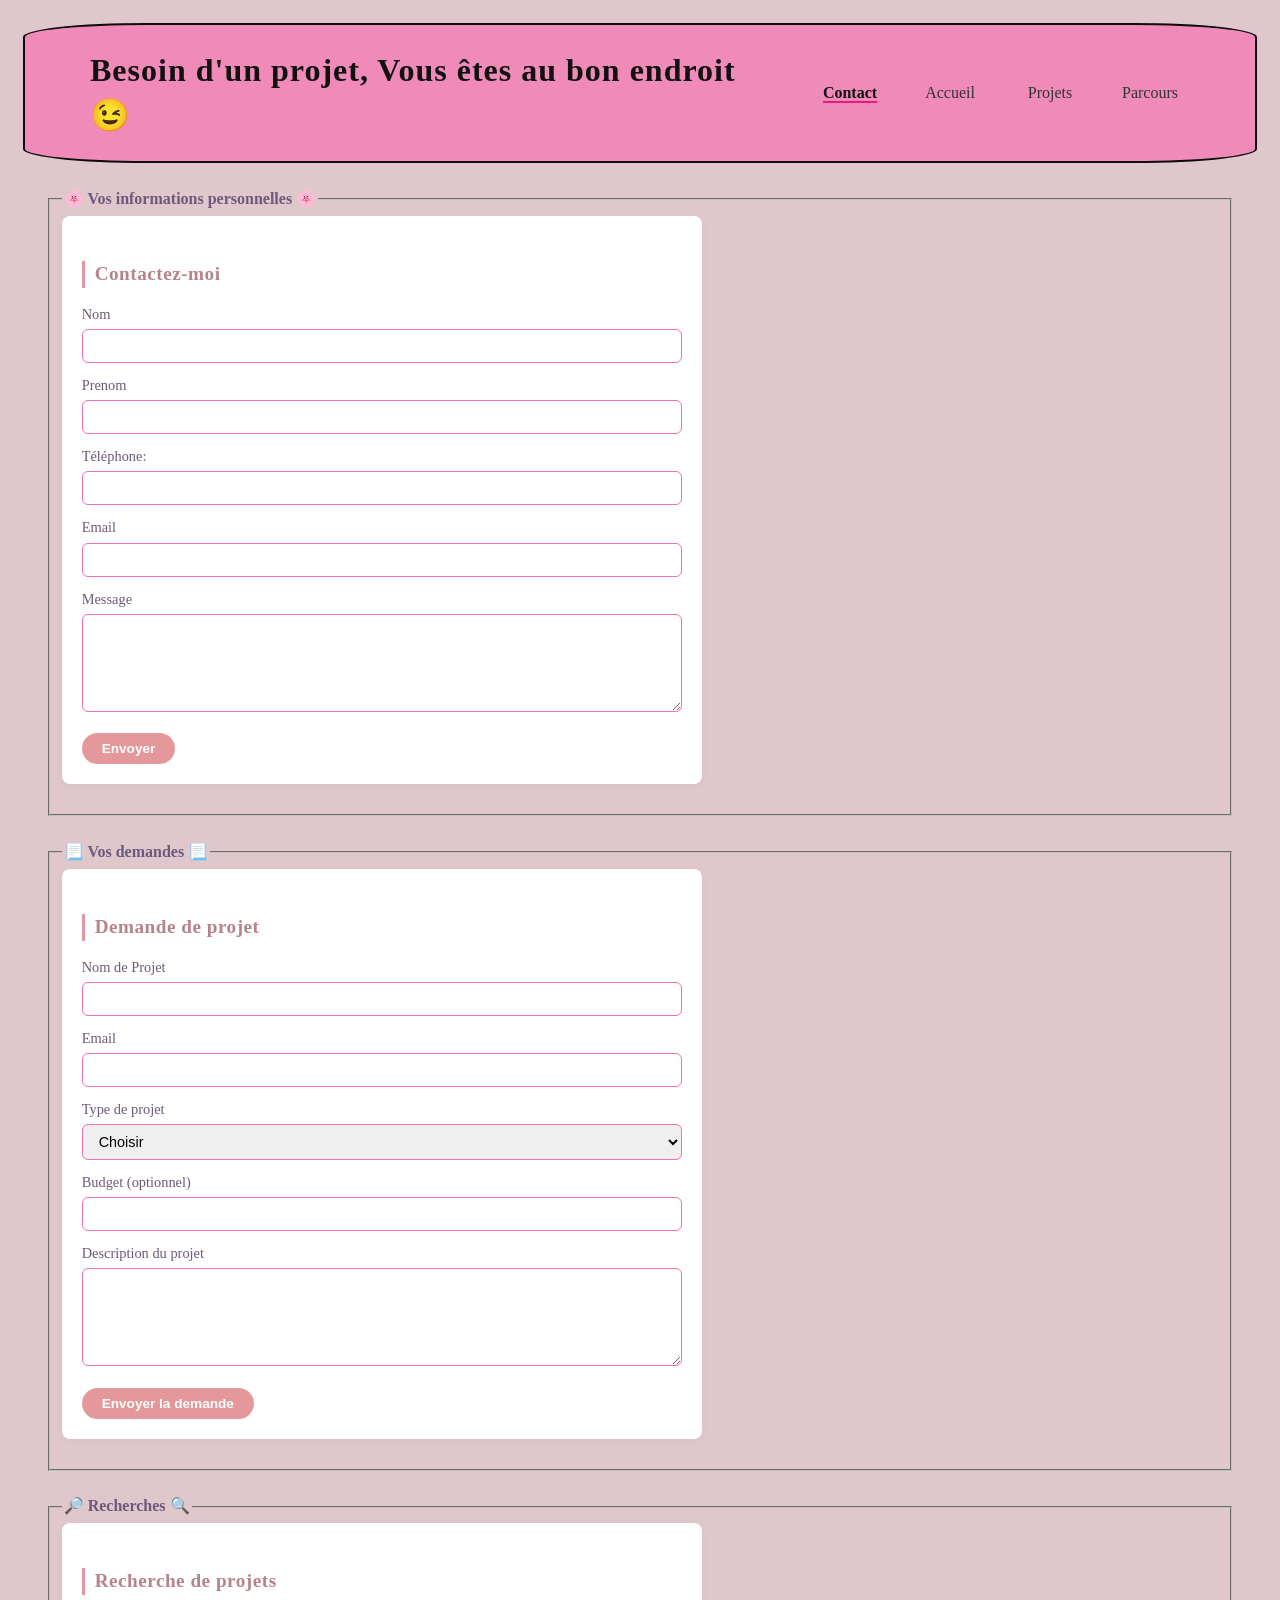
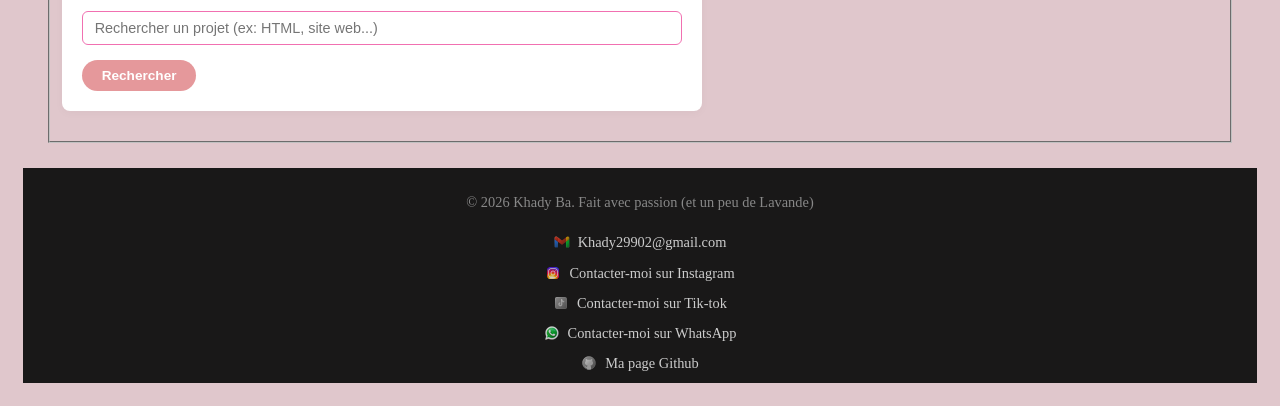
<file: contact.html>
<!DOCTYPE html>
<html lang="fr">
<head>
    <meta charset="UTF-8">
    <meta name="viewport" content="width=device-width, initial-scale=1.0">
    <link rel="stylesheet" href="css/contact.css">
    <link rel="shortcut icon" href="images/icons8-moleskine-16.png" type="image/x-icon">
    <title>Contacts</title>
</head>

<body>
<header>
    <div class="container">
       <h1 class="title"> Besoin d'un projet, Vous êtes au bon endroit😉 </h1>
       <nav>
          <ul>
             <li><a href="contact.html" class="active">Contact</a></li>
              <li><a href="index.html">Accueil</a></li>
              <li><a href="projets.html">Projets</a></li>
              <li><a href="parcours.html"> Parcours</a></li>
          </ul>
       </nav>
     </div>
</header>

     <fieldset>
        <legend><strong>🌸 Vos informations personnelles 🌸</strong></legend>
    <form>
  <h2>Contactez-moi</h2>

  <label for="nom">Nom</label>
  <input type="text" id="nom" name="nom" required>

   <label for="prenom">Prenom</label>
  <input type="text" id="Prenom" name="Prenom" required>

   <label>Téléphone:</label>
    <input type="tel" name="tel">

  <label for="email">Email</label>
  <input type="email" id="email" name="email" required>

  <label for="message">Message</label>
  <textarea id="message" name="message" rows="5" required></textarea>

  <button type="submit">Envoyer</button>
  </fieldset>
</form>

<fieldset>  
    <legend> <strong> 📃 Vos demandes 📃 </strong></legend>
<form>
  <h2>Demande de projet</h2>

  <label for="nom-projet">Nom de Projet</label>
  <input type="text" id="nom-projet" required>

  <label for="email-projet">Email</label>
  <input type="email" id="email-projet" required>

  <label for="type">Type de projet</label>
  <select id="type" required>
    <option value="">Choisir</option>
    <option>Site vitrine</option>
    <option>Application web</option>
    <option>Portfolio</option>
  </select>

  <label for="budget">Budget (optionnel)</label>
  <input type="number" id="budget">

  <label for="description">Description du projet</label>
  <textarea id="description" rows="5" required></textarea>

  <button type="submit">Envoyer la demande</button>
  </fieldset>
</form>

<fieldset> 
        <legend> <strong>  🔎 Recherches 🔍 </strong></legend>
<form>
    <h2>Recherche de projets</h2>
  <input 
    type="text" 
    placeholder="Rechercher un projet (ex: HTML, site web...)" 
    name="search"
  >
  <button type="submit">Rechercher</button>
  </fieldset>
</form>

<footer>
    <div class="container">
        <p>&copy; 2026 Khady Ba. Fait avec passion (et un peu de Lavande)</p>
        
        <ul class="footer-links">
            <li>
                <a href="mailto:Khady29902@gmail.com">
                    <img src="images/icons8-gmail-liquid-glass-color-16.png" alt="icon-gmail">
                    Khady29902@gmail.com
                </a>
            </li>
            <li>
                <a href="https://instagram.com/khady_ba_poulo" target="_blank">
                    <img src="images/icons8-instagram-color-16.png" alt="icon-insta">
                    Contacter-moi sur Instagram
                </a>
            </li>
            <li>
                <a href="https://tiktok.com/@khadyba1198" target="_blank">
                    <img src="images/icons8-tiktok-liquid-glass-16.png" alt="icon-tiktok">
                    Contacter-moi sur Tik-tok
                </a>
            </li>
            <li>
                <a href="https://wa.me/221703335243" target="_blank">
                    <img src="images/icons8-whatsapp-logo-16.png" alt="icon-whatsapp">
                    Contacter-moi sur WhatsApp
                </a>
            </li>
            <li>
                <a href="https://github.com/khady29902-cyber/Khady-Ba" target="_blank">
                    <img src="images/icons8-github-liquid-glass-16.png" alt="icon-github">
                    Ma page Github
                </a>
            </li>
        </ul>
    </div>
</footer>

</body>

</html>
</file>
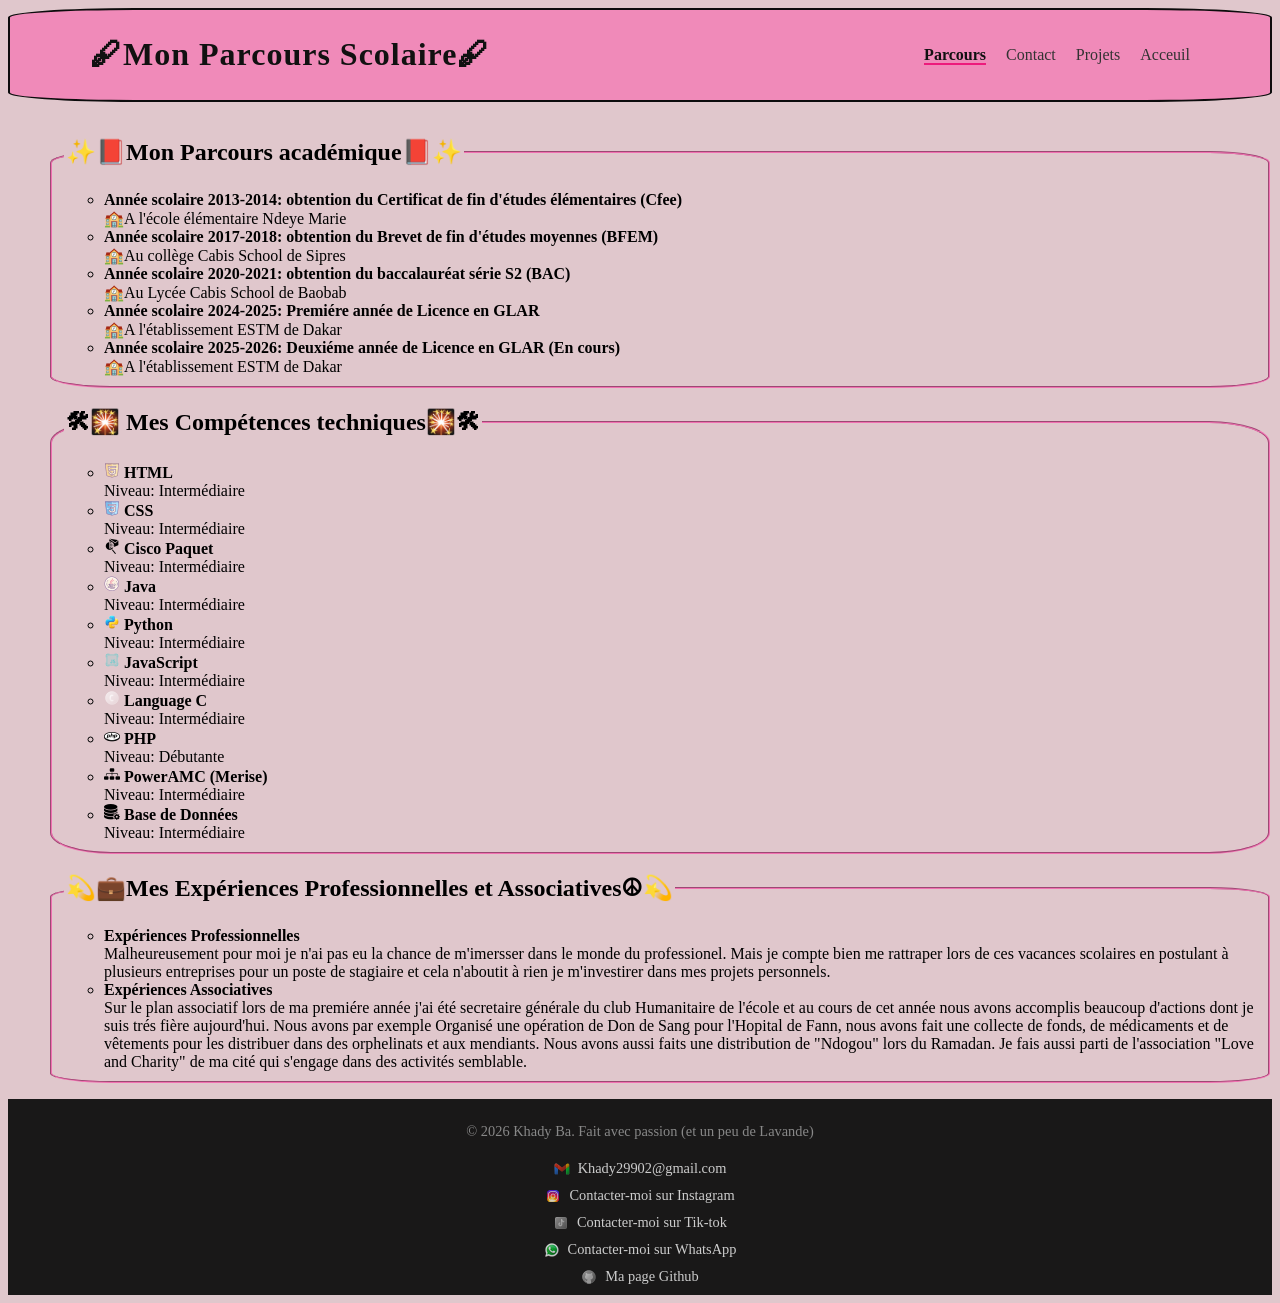
<file: parcours.html>
<!DOCTYPE html>
<html lang="fr">

<head>
    <meta charset="UTF-8">
    <meta name="viewport" content="width=device-width, initial-scale=1.0">
    <title>Mon parcours</title>
    <link rel="stylesheet" href="css/parcours.css">
    <link rel="shortcut icon" href="images/icons8-moleskine-16.png" type="image/x-icon">
</head>

<body>
    <header>
         <div class="container">
            <h1 class="title">🖋Mon Parcours Scolaire🖋</h1>
        <nav>
            <ul>
                <li><a href="parcours.html" class="active">Parcours</a></li>
                <li><a href="contact.html" >Contact</a></li>
                <li><a href="projets.html">Projets</a></li>
                <li><a href="index.html" >Acceuil</a></li>
            </ul>
        </nav>
        </div>
    </header>
    <main>
        <ol>
            <fieldset> 
                <Legend><h2>✨📕Mon Parcours académique📕✨</h2></Legend>
            <ul>
                <li><strong>Année scolaire 2013-2014: obtention du Certificat de fin d'études élémentaires
                        (Cfee)</strong><br>
                    🏫A l'école élémentaire Ndeye Marie
                </li>
                <li><strong>Année scolaire 2017-2018: obtention du Brevet de fin d'études moyennes (BFEM)</strong><br>
                    🏫Au collège Cabis School de Sipres
                </li>
                <li> <strong> Année scolaire 2020-2021: obtention du baccalauréat série S2 (BAC)</strong><br>
                    🏫Au Lycée Cabis School de Baobab
                </li>
                 <li> <strong> Année scolaire 2024-2025: Premiére année de Licence en GLAR</strong><br>
                    🏫A l'établissement ESTM de Dakar
                </li>
                 <li> <strong> Année scolaire 2025-2026: Deuxiéme année de Licence en GLAR (En cours)</strong><br>
                    🏫A l'établissement ESTM de Dakar
                </li>
            </ul>
             </fieldset>
            
            
            <fieldset> 
                <Legend> <h2>🛠🎇 Mes Compétences techniques🎇🛠</h2></Legend>
            <ul>
                <li> <img src= "images/icon-html-16.png" alt="icon html">    <strong>HTML</strong><br>
                    Niveau: Intermédiaire
                </li>
                <li> <img src= "images/icon-css-16.png" alt="icon css">   <strong>CSS</strong><br>
                    Niveau: Intermédiaire
                </li>
                <li> <img src="images/cisco.png" alt="icon cisco">    <strong>Cisco Paquet</strong><br>
                    Niveau: Intermédiaire
                </li>
                 <li> <img src="images/icons8-java-16.png" alt="icon java">   <strong>Java</strong><br>
                    Niveau: Intermédiaire
                </li>
                 <li> <img src="images/icons8-python-16.png" alt="icon python">   <strong>Python</strong><br>
                    Niveau: Intermédiaire
                </li>
                 <li> <img src="images/icons8-javascript-16.png" alt="icon JS">   <strong>JavaScript</strong><br>
                    Niveau: Intermédiaire
                </li>
                <li> <img src="images/icons8-circled-c-16.png" alt="icon langage c">   <strong>Language C</strong><br>
                    Niveau: Intermédiaire
                </li>
                <li> <img src="images/icons8-php-logo-16.png"  alt="icon php">   <strong>PHP</strong><br>
                    Niveau: Débutante
                </li>
                <li> <img src="images/icons8-hierarchy-16.png" alt="icon merise">   <strong>PowerAMC (Merise)</strong><br>
                    Niveau: Intermédiaire
                </li>
                <li> <img src="images/icons8-database-administrator-16.png" alt="icon BDD">   <strong>Base de Données</strong><br>
                    Niveau: Intermédiaire
                </li>
               
            </ul>
            </fieldset>
           
            <fieldset> 
                <Legend><h2>💫💼Mes Expériences Professionnelles et Associatives☮💫</h2></Legend>
            <ul>
                <li><strong>Expériences Professionnelles</strong><br>
                   Malheureusement pour moi je n'ai pas eu la chance de m'imersser dans le monde du professionel.      
                   Mais je compte bien me rattraper lors de ces vacances scolaires en postulant à plusieurs entreprises
                   pour un poste de stagiaire et cela n'aboutit à rien je m'investirer dans mes projets personnels.
                <li><strong>Expériences Associatives</strong><br>
                   Sur le plan associatif lors de ma premiére année j'ai été secretaire générale du club Humanitaire de l'école
                   et au cours de cet année nous avons accomplis beaucoup d'actions dont je suis trés fière aujourd'hui.
                   Nous avons par exemple Organisé une opération de Don de Sang pour l'Hopital de Fann, nous avons fait une collecte de fonds,
                   de médicaments et de vêtements pour les distribuer dans des orphelinats et aux mendiants.
                   Nous avons aussi faits une distribution de "Ndogou" lors du Ramadan.
                   Je fais aussi parti de l'association "Love and Charity" de ma cité qui s'engage dans des activités semblable.

                   
                </li>
               
            </ul>
            </fieldset>
           
            
        </ol>
    </main>
    <footer>
    <div class="container">
        <p>&copy; 2026 Khady Ba. Fait avec passion (et un peu de Lavande)</p>
        
        <ul class="footer-links">
            <li>
                <a href="mailto:Khady29902@gmail.com">
                    <img src="images/icons8-gmail-liquid-glass-color-16.png" alt="icon-gmail">
                    Khady29902@gmail.com
                </a>
            </li>
            <li>
                <a href="https://instagram.com/khady_ba_poulo" target="_blank">
                    <img src="images/icons8-instagram-color-16.png" alt="icon-insta">
                    Contacter-moi sur Instagram
                </a>
            </li>
            <li>
                <a href="https://tiktok.com/@khadyba1198" target="_blank">
                    <img src="images/icons8-tiktok-liquid-glass-16.png" alt="icon-tiktok">
                    Contacter-moi sur Tik-tok
                </a>
            </li>
            <li>
                <a href="https://wa.me/221703335243" target="_blank">
                    <img src="images/icons8-whatsapp-logo-16.png" alt="icon-whatsapp">
                    Contacter-moi sur WhatsApp
                </a>
            </li>
            <li>
                <a href="https://github.com/khady29902-cyber/Khady-Ba" target="_blank">
                    <img src="images/icons8-github-liquid-glass-16.png" alt="icon-github">
                    Ma page Github
                </a>
            </li>
        </ul>
    </div>
</footer>

    </footer>



</body>

</html>
</file>
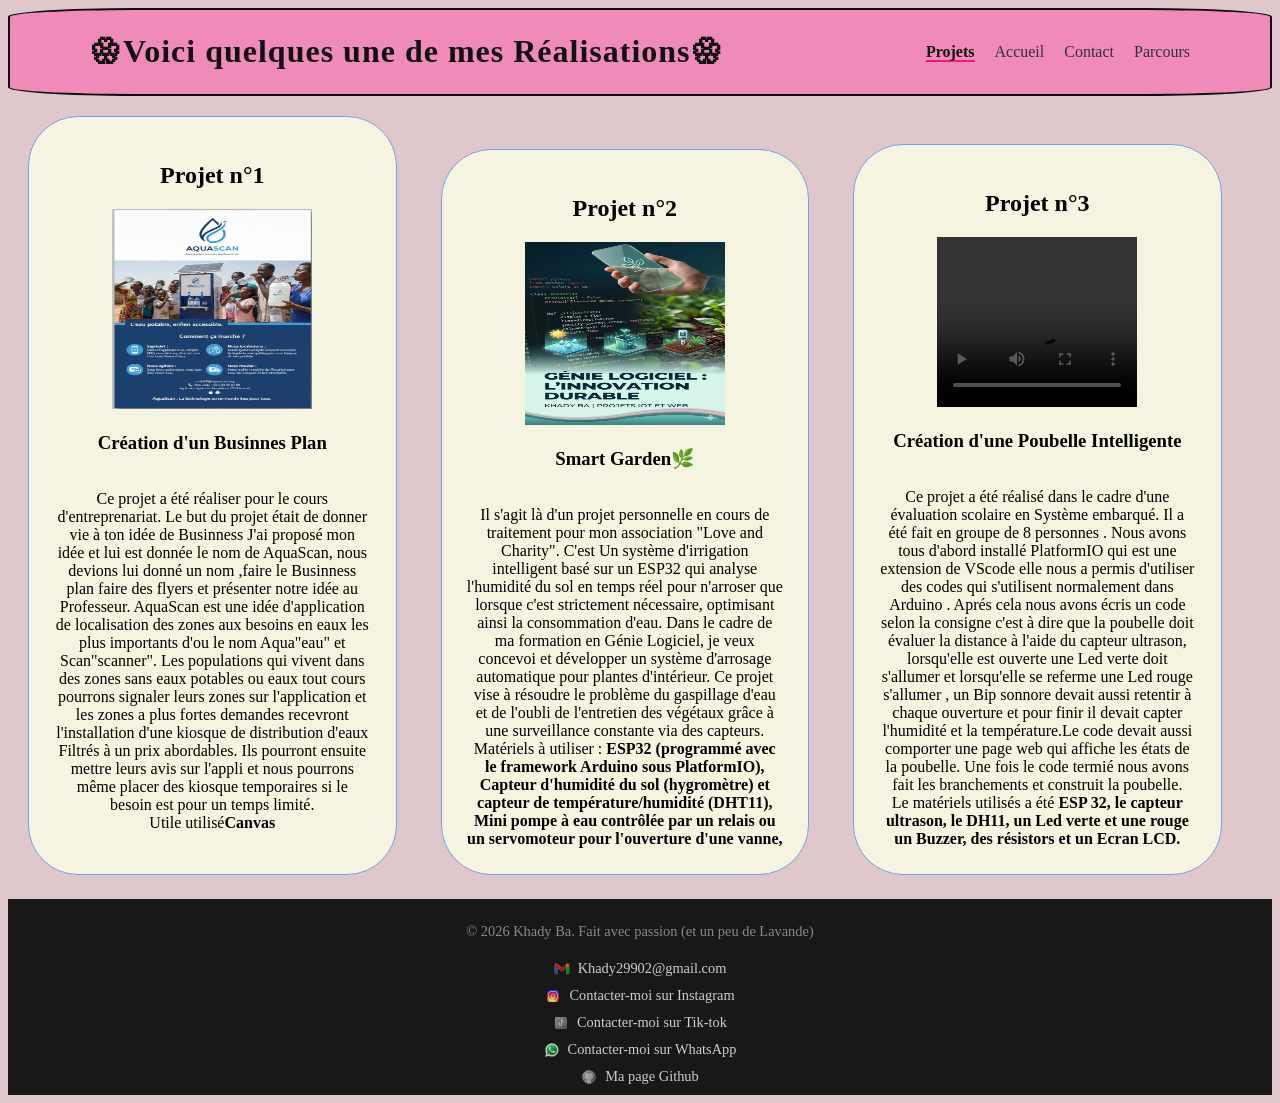
<file: projets.html>
<!DOCTYPE html>
<html lang="fr">

<head>
    <meta charset="UTF-8">
    <meta name="viewport" content="width=device-width, initial-scale=1.0">
    <title>Projet</title>
    <link rel="stylesheet" href="css/projets.css">
    <link rel="shortcut icon" href="images/icons8-moleskine-16.png" type="image/x-icon">
</head>

<body>
   <header>
    <div class="container">
       <h1 class="title"> 🏵Voici quelques une de mes Réalisations🏵 </h1>
       <nav>
          <ul>
             <li><a href="projets.html" class="active">Projets</a></li>
              <li><a href="index.html">Accueil</a></li>
              <li><a href="contact.html">Contact</a></li>
              <li><a href="parcours.html"> Parcours</a></li>
          </ul>
       </nav>
     </div>
</header>
    <main>
        <div class="projet">
                <div class="element">
                    <h2>Projet n°1</h2>
                    <a href="images/flyer aquascan.jpeg">
                    <img src="images/flyer aquascan.jpeg" alt="" width="200" height="200">
                    </a>
                    <p>
                    <h3>Création d'un Businnes Plan</h3><br>
                    Ce projet a été réaliser pour le cours d'entreprenariat. Le but du projet était de donner vie à ton idée de Businness
                    J'ai proposé mon idée et lui est donnée le nom de AquaScan, nous devions lui donné un nom ,faire le Businness plan
                    faire des flyers et présenter notre idée au Professeur.
                    AquaScan est une idée d'application de localisation des zones aux besoins en eaux les plus importants
                    d'ou le nom Aqua"eau" et Scan"scanner". Les populations qui vivent dans des zones sans eaux potables ou eaux
                    tout cours pourrons signaler leurs zones sur l'application et les zones a plus fortes demandes recevront l'installation
                    d'une kiosque de distribution d'eaux Filtrés à un prix abordables. Ils pourront ensuite mettre leurs avis sur 
                    l'appli et nous pourrons même placer des kiosque temporaires si le besoin est pour un temps limité. <br>
                     Utile utilisé<strong>Canvas</strong>

                    </p>
                </div>
                <div class=" element">
                    <h2>Projet n°2</h2>
                    <a href="images/smart garden.jpeg">
                    <img src="images/smart garden.jpeg" alt="" width="200" height="183">
                    </a>
                    <h3>Smart Garden🌿</h3><br>
                    Il s'agit là d'un projet personnelle en cours de traitement pour mon association "Love and Charity".
                    C'est Un système d'irrigation intelligent basé sur un ESP32 qui analyse l'humidité du sol en temps 
                    réel pour n'arroser que lorsque c'est strictement nécessaire, optimisant ainsi la consommation d'eau.
                    Dans le cadre de ma formation en Génie Logiciel, je veux concevoi et développer un système d'arrosage 
                    automatique pour plantes d'intérieur. Ce projet vise à résoudre le problème du gaspillage d'eau et de 
                    l'oubli de l'entretien des végétaux grâce à une surveillance constante via des capteurs. <br>
                    Matériels à utiliser :
                     <strong>ESP32 (programmé avec le framework Arduino sous PlatformIO), Capteur d'humidité du sol (hygromètre)
                     et capteur de température/humidité (DHT11), Mini pompe à eau contrôlée par un relais ou un servomoteur pour
                      l'ouverture d'une vanne, </strong>

                </div>
                <div class="element">
                    <h2>Projet n°3</h2>
                    <video src="videos/poubelle intelligente.mp4" width="200" height="170" controls></video>
                    <h3>Création d'une Poubelle Intelligente</h3><br>
                    Ce projet a été réalisé dans le cadre d'une évaluation scolaire en Système embarqué. Il a 
                    été fait en groupe de 8 personnes . Nous avons tous d'abord installé PlatformIO qui est une extension de VScode
                    elle nous a permis d'utiliser des codes qui s'utilisent normalement dans Arduino . Aprés cela nous avons écris un code 
                    selon la consigne c'est à dire que la poubelle doit évaluer la distance à l'aide du capteur ultrason,
                    lorsqu'elle est ouverte une Led verte doit s'allumer et lorsqu'elle se referme une Led rouge s'allumer
                    , un Bip sonnore devait aussi retentir à chaque ouverture et pour finir il devait capter l'humidité et la 
                    température.Le code devait aussi comporter une page web qui affiche les états de la poubelle. Une 
                    fois le code termié nous avons fait les branchements et construit la poubelle. <br>
                    Le matériels utilisés a été <strong>ESP 32, le capteur ultrason, le DH11, un Led verte et une rouge 
                    un Buzzer, des résistors et un Ecran LCD.
                    </strong>
                </div>
        </div>
    </main>
    <footer>
    <div class="container">
        <p>&copy; 2026 Khady Ba. Fait avec passion (et un peu de Lavande)</p>
        
        <ul class="footer-links">
            <li>
                <a href="mailto:Khady29902@gmail.com">
                    <img src="images/icons8-gmail-liquid-glass-color-16.png" alt="icon-gmail">
                    Khady29902@gmail.com
                </a>
            </li>
            <li>
                <a href="https://instagram.com/khady_ba_poulo" target="_blank">
                    <img src="images/icons8-instagram-color-16.png" alt="icon-insta">
                    Contacter-moi sur Instagram
                </a>
            </li>
            <li>
                <a href="https://tiktok.com/@khadyba1198" target="_blank">
                    <img src="images/icons8-tiktok-liquid-glass-16.png" alt="icon-tiktok">
                    Contacter-moi sur Tik-tok
                </a>
            </li>
            <li>
                <a href="https://wa.me/221703335243" target="_blank">
                    <img src="images/icons8-whatsapp-logo-16.png" alt="icon-whatsapp">
                    Contacter-moi sur WhatsApp
                </a>
            </li>
            <li>
                <a href="https://github.com/khady29902-cyber/Khady-Ba" target="_blank">
                    <img src="images/icons8-github-liquid-glass-16.png" alt="icon-github">
                    Ma page Github
                </a>
            </li>
        </ul>
    </div>
</footer>

</body>

</html>
</file>
<file: css/contact.css>
/* 1. Configuration des couleurs : Palette Rose Poudré & Or */
:root {
  --accent: #d4a373;       
  --primary: #e5989b;      
  --primary-dark: #b5838d; 
  --soft-bg: #e0c7cc;     
  --text-main: #6d597a;   
}

/* 2. Style global du corps - Tailles réduites */
body {
  font-family:Georgia, 'Times New Roman', Times, serif;
  background-color: var(--soft-bg);
  color: var(--text-main);
  padding: 15px; /* Réduit de 40px à 25px */
  line-height: 1.4;
}

/* 3. Style des titres - Plus fins */
h2, h3 {
  color: var(--primary-dark);
  border-left: 3px solid var(--primary); /* Bordure plus fine */
  padding-left: 10px;
  margin-top: 25px;
  font-size: 1.2rem; /* Taille réduite */
  text-transform: none; /* Moins agressif que l'uppercase */
  letter-spacing: 0.5px;
}

/* 4. Mise en page du formulaire - Plus compact */
form {
  background: white;
  padding: 20px; /* Réduit de 30px à 20px */
  border-radius: 8px; /* Arrondis plus discrets */
  box-shadow: 0 2px 10px rgba(0, 0, 0, 0.03);
  max-width: 600px; /* Réduit de 800px à 600px pour plus de finesse */
  margin-bottom: 20px;
}

/* 5. Style des labels et des champs */
label {
  display: block;
  font-weight: 500;
  font-size: 0.9rem; /* Texte plus petit */
  margin-bottom: 5px;
  margin-top: 12px;
}

input[type="text"],
input[type="email"],
input[type="tel"],
input[type="number"],
textarea,
select {
  width: 100%;
  padding: 8px 12px; /* Réduit de 12px à 8px */
  border: 1px solid #f170b1; /* Bordure plus claire */
  border-radius: 6px;
  font-size: 0.9rem;
  transition: all 0.3s;
  box-sizing: border-box;
}

/* Effet focus plus doux */
input:focus, textarea:focus, select:focus {
  outline: none;
  border-color: var(--primary);
  background-color: #fffcfc;
}

/* 6. Style du bouton - Élégant et fin */
button, input[type="submit"] {
  background-color: var(--primary);
  color: white;
  border: none;
  padding: 8px 20px; /* Plus petit */
  border-radius: 20px; /* Bouton arrondi style "pilule" très féminin */
  font-size: 0.85rem;
  font-weight: 600;
  cursor: pointer;
  margin-top: 15px;
  transition: 0.3s;
}

button:hover, input[type="submit"]:hover {
  background-color: var(--primary-dark);
  letter-spacing: 1px; /* Petit effet chic au survol */
}

/* 7. Zone de recherche */
.search-container {
  display: flex;
  gap: 8px;
  max-width: 400px;
}
.container {
    width: 90%;
    max-width: 1100px;
    margin: 0 auto;
    padding: 0 20px;
}
.title {
    font-size: 2rem;
    color: #111;
    letter-spacing: 1px;
}
/* --- Header & Nav --- */
header {
    background-color:#f08ab9;
    padding: 2px;
    border: 2px solid #0c0c0c;
    top: 0;
    border-radius: 10%;
   
}

header .container {
    display: flex;
    justify-content: space-between;
    align-items: center;
}

nav ul {
    list-style: none;
    display: flex;
    gap: 20px;
}

nav a {
    text-decoration: none;
    color: #333;
    font-weight: 400;
    transition: color 0.3s;
}

nav a:hover, nav a.active {
    color: #111;
    font-weight: 600;
    border-bottom: 2px solid #ed1a7c;
}

footer {
    padding: 10px 0;
    background-color: #191818;
    color: #888;
    text-align: center;
    font-size: 0.9rem;
    margin: 0;
}
/* --- Style général de la liste dans le pied de page --- */
.footer-links {
    list-style: none; /* Supprime les puces de liste */
    padding: 0;
    margin: 20px 0 0 0; /* Ajoute de l'espace au-dessus de la liste */
    display: flex;
    flex-direction: column; /* Aligne les éléments verticalement */
    align-items: center; /* Centre la liste horizontalement */
    gap: 10px; /* Espace uniforme entre chaque lien */
}

/* --- Style de base des liens (<a>) dans le footer --- */
.footer-links a {
    text-decoration: none; /* Supprime le soulignement par défaut */
    color: #ccc; /* Couleur de texte gris clair par défaut (plus doux que le blanc) */
    display: flex;
    align-items: center; /* Aligne l'icône et le texte verticalement */
    gap: 8px; /* Espace entre l'icône et le texte */
    transition: all 0.3s ease; /* Transition douce pour l'effet hover */
    font-size: 0.9rem; /* Légèrement plus petit pour le footer */
}

/* --- Style des icônes dans les liens --- */
.footer-links img {
    width: 16px; /* Taille fixe pour les icônes */
    height: 16px;
    opacity: 0.8; /* Légèrement transparent par défaut */
    transition: opacity 0.3s ease;
}

/* ==========================================================
   L'EFFET HOVER (Au survol de la souris)
   ========================================================== */
.footer-links a:hover {
    color: var(--manga-pink, #ff69b4); /* Change la couleur du texte au survol (utilise ta variable si elle existe) */
    transform: translateX(5px); /* Petit décalage vers la droite pour l'effet visuel */
}

.footer-links a:hover img {
    opacity: 1; /* Icône devient totalement opaque au survol */
}

fieldset{
    margin: 2%;
}
 
nav ul li {
    width: auto; /* Laisse le mot prendre sa place */
    min-width: 80px; /* Donne une base stable */
    text-align: center;}
</file>
<file: css/parcours.css>
body{
    background-color:  #e0c7cc;
}
header {
    background-color:#f08ab9;
    padding: 5px;
    border: 2px solid #0c0c0c;
    top: 0;
    border-radius: 10%;

   
}

header .container {
    display: flex;
    justify-content: space-between;
    align-items: center;
}

nav ul {
    list-style: none;
    display: flex;
    gap: 20px;
}

nav a {
    text-decoration: none;
    color: #333;
    font-weight: 400;
    transition: color 0.3s;
}

nav a:hover, nav a.active {
    color: #111;
    font-weight: 600;
    border-bottom: 2px solid #ed1a7c;
}

footer {
    padding: 10px 0;
    background-color: #191818;
    color: #888;
    text-align: center;
    font-size: 0.9rem;
    margin: 0;
}

.container {
    width: 90%;
    max-width: 1100px;
    margin: 0 auto;
    padding: 0 20px;
}
.title {
    font-size: 2rem;
    color: #111;
    letter-spacing: 1px;
}
fieldset{
    border-color: #f170b1;
    border-radius: 5%;
}
/* --- Style général de la liste dans le pied de page --- */
.footer-links {
    list-style: none; /* Supprime les puces de liste */
    padding: 0;
    margin: 20px 0 0 0; /* Ajoute de l'espace au-dessus de la liste */
    display: flex;
    flex-direction: column; /* Aligne les éléments verticalement */
    align-items: center; /* Centre la liste horizontalement */
    gap: 10px; /* Espace uniforme entre chaque lien */
}

/* --- Style de base des liens (<a>) dans le footer --- */
.footer-links a {
    text-decoration: none; /* Supprime le soulignement par défaut */
    color: #ccc; /* Couleur de texte gris clair par défaut (plus doux que le blanc) */
    display: flex;
    align-items: center; /* Aligne l'icône et le texte verticalement */
    gap: 8px; /* Espace entre l'icône et le texte */
    transition: all 0.3s ease; /* Transition douce pour l'effet hover */
    font-size: 0.9rem; /* Légèrement plus petit pour le footer */
}

/* --- Style des icônes dans les liens --- */
.footer-links img {
    width: 16px; /* Taille fixe pour les icônes */
    height: 16px;
    opacity: 0.8; /* Légèrement transparent par défaut */
    transition: opacity 0.3s ease;
}

/* ==========================================================
   L'EFFET HOVER (Au survol de la souris)
   ========================================================== */
.footer-links a:hover {
    color: var(--manga-pink, #ff69b4); /* Change la couleur du texte au survol (utilise ta variable si elle existe) */
    transform: translateX(5px); /* Petit décalage vers la droite pour l'effet visuel */
}

.footer-links a:hover img {
    opacity: 1; /* Icône devient totalement opaque au survol */
}
</file>
<file: css/projets.css>
.element {
    display: flex;
    flex-direction:column;
    width: 25%;
    overflow: hidden;
    background-color:rgb(244, 244, 224);
    border: 1px solid rgb(118, 159, 234);
    text-align:center;
    border-radius: 50px;
    padding: 2%;
    margin: 20px;
    display: inline-block;
}
/* --- Header & Nav --- */
header {
    background-color:#f08ab9;
    padding: 2px;
    border: 2px solid #0c0c0c;
    top: 0;
    border-radius: 10%;
   
}

header .container {
    display: flex;
    justify-content: space-between;
    align-items: center;
}

nav ul {
    list-style: none;
    display: flex;
    gap: 20px;
}

nav a {
    text-decoration: none;
    color: #333;
    font-weight: 400;
    transition: color 0.3s;
}

nav a:hover, nav a.active {
    color: #111;
    font-weight: 600;
    border-bottom: 2px solid #ed1a7c;
}

footer {
    padding: 10px 0;
    background-color: #191818;
    color: #888;
    text-align: center;
    font-size: 0.9rem;
    margin: 0;
}
body{
    background-color: #e0c7cc;
}
.title {
    font-size: 2rem;
    color: #111;
    letter-spacing: 1px;
}
.container {
    width: 90%;
    max-width: 1100px;
    margin: 0 auto;
    padding: 0 20px;
}
/* --- Style général de la liste dans le pied de page --- */
.footer-links {
    list-style: none; /* Supprime les puces de liste */
    padding: 0;
    margin: 20px 0 0 0; /* Ajoute de l'espace au-dessus de la liste */
    display: flex;
    flex-direction: column; /* Aligne les éléments verticalement */
    align-items: center; /* Centre la liste horizontalement */
    gap: 10px; /* Espace uniforme entre chaque lien */
}

/* --- Style de base des liens (<a>) dans le footer --- */
.footer-links a {
    text-decoration: none; /* Supprime le soulignement par défaut */
    color: #ccc; /* Couleur de texte gris clair par défaut (plus doux que le blanc) */
    display: flex;
    align-items: center; /* Aligne l'icône et le texte verticalement */
    gap: 8px; /* Espace entre l'icône et le texte */
    transition: all 0.3s ease; /* Transition douce pour l'effet hover */
    font-size: 0.9rem; /* Légèrement plus petit pour le footer */
}

/* --- Style des icônes dans les liens --- */
.footer-links img {
    width: 16px; /* Taille fixe pour les icônes */
    height: 16px;
    opacity: 0.8; /* Légèrement transparent par défaut */
    transition: opacity 0.3s ease;
}

/* ==========================================================
   L'EFFET HOVER (Au survol de la souris)
   ========================================================== */
.footer-links a:hover {
    color: var(--manga-pink, #ff69b4); /* Change la couleur du texte au survol (utilise ta variable si elle existe) */
    transform: translateX(5px); /* Petit décalage vers la droite pour l'effet visuel */
}

.footer-links a:hover img {
    opacity: 1; /* Icône devient totalement opaque au survol */
}
</file>
